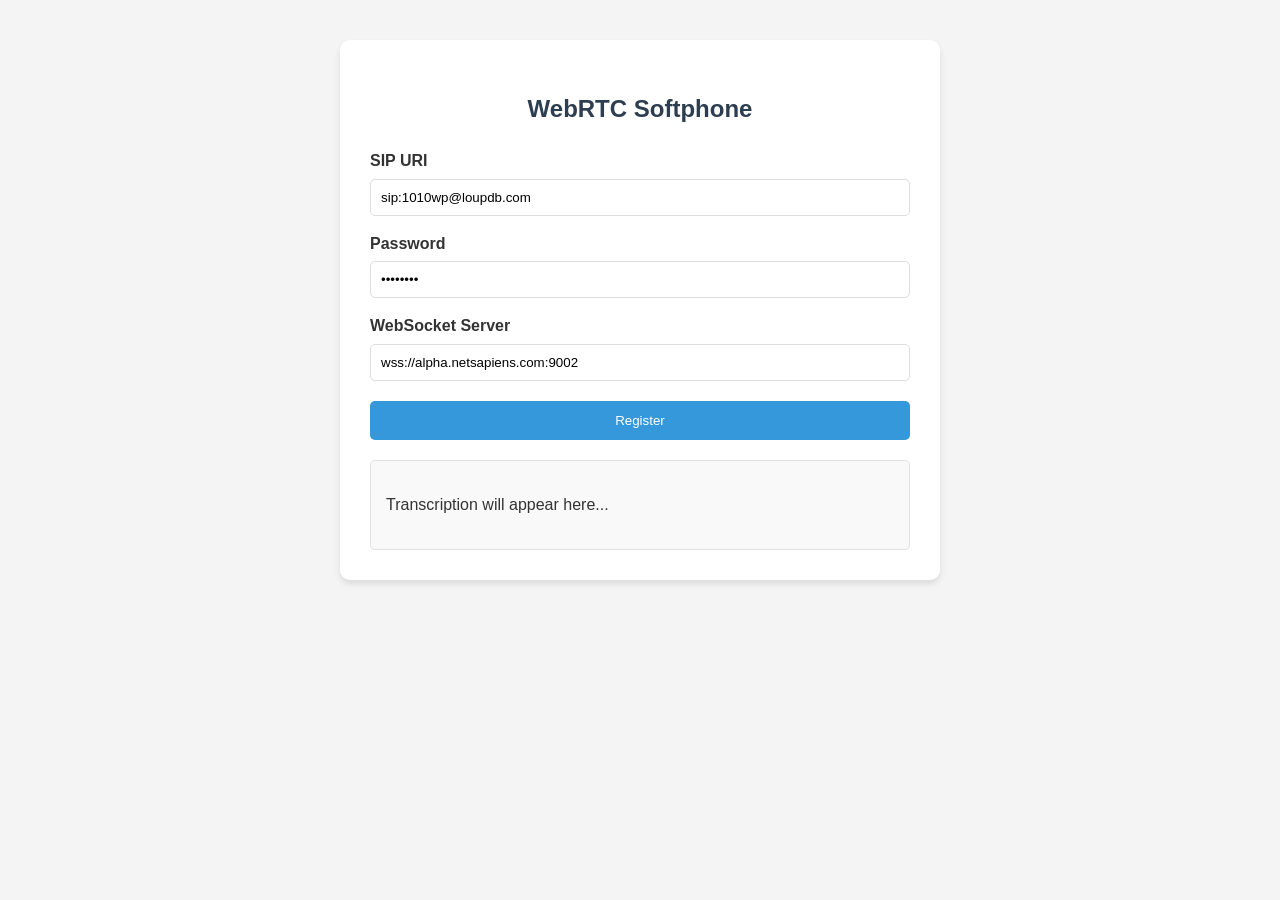
<file: index.html>
<!DOCTYPE html>
<html lang="en">
<head>
  <meta charset="UTF-8">
  <meta name="viewport" content="width=device-width, initial-scale=1.0">
  <title>WebRTC Softphone</title>
  <link rel="manifest" href="manifest.json">
  <script src="jssip-3.10.0.min.js"></script>
  <style>
    :root {
      --primary-color: #2c3e50;
      --secondary-color: #3498db;
      --background-color: #f4f4f4;
      --text-color: #333;
    }

    body {
      font-family: 'Arial', sans-serif;
      background-color: var(--background-color);
      max-width: 600px;
      margin: 0 auto;
      padding: 20px;
      color: var(--text-color);
      line-height: 1.6;
    }

    .container {
      background-color: white;
      border-radius: 10px;
      box-shadow: 0 4px 6px rgba(0,0,0,0.1);
      padding: 30px;
      margin-top: 20px;
    }

    h2 {
      color: var(--primary-color);
      text-align: center;
      margin-bottom: 20px;
    }

    .input-group {
      margin-bottom: 15px;
    }

    label {
      display: block;
      margin-bottom: 5px;
      font-weight: bold;
    }

    input {
      width: 100%;
      padding: 10px;
      border: 1px solid #ddd;
      border-radius: 5px;
      box-sizing: border-box;
    }

    input:disabled {
      background-color: #f0f0f0;
      color: #666;
    }

    .button-group {
      display: flex;
      gap: 10px;
      margin-top: 20px;
    }

    button {
      flex: 1;
      padding: 12px;
      background-color: var(--secondary-color);
      color: white;
      border: none;
      border-radius: 5px;
      cursor: pointer;
      transition: background-color 0.3s ease;
    }

    button:hover {
      background-color: #2980b9;
    }

    button:disabled {
      background-color: #bdc3c7;
      cursor: not-allowed;
    }

    #captions {
      background-color: #f9f9f9;
      border: 1px solid #e0e0e0;
      border-radius: 5px;
      padding: 15px;
      margin-top: 20px;
      max-height: 200px;
      overflow-y: auto;
    }

    #record-controls {
      margin-top: 15px;
    }

    @media (max-width: 480px) {
      .container {
        padding: 15px;
      }
      
      .button-group {
        flex-direction: column;
      }
    }
  </style>
</head>
<body>
  <div class="container">
    <h2>WebRTC Softphone</h2>

    <div id="registration-section">
      <div class="input-group">
        <label for="sipUri">SIP URI</label>
        <input type="text" id="sipUri" placeholder="sip:username@domain" value="sip:1010wp@loupdb.com">
      </div>

      <div class="input-group">
        <label for="sipPassword">Password</label>
        <input type="password" id="sipPassword" placeholder="Password" value="8Z8Cbln9">
      </div>

      <div class="input-group">
        <label for="sipServer">WebSocket Server</label>
        <input type="text" id="sipServer" placeholder="wss://your-sip-server.com:8089/ws" value="wss://alpha.netsapiens.com:9002">
      </div>

      <div class="button-group">
        <button onclick="registerSipClient()">Register</button>
      </div>
    </div>

    <div id="call-controls" style="display:none;">
      <div class="input-group">
        <label for="callNumber">Call Number</label>
        <input type="text" id="callNumber" placeholder="Number to call">
      </div>

      <div class="button-group">
        <button onclick="makeCall()">Call</button>
        <button onclick="hangupCall()">Hang Up</button>
      </div>
    </div>

    <div id="record-controls" style="display:none;">
      <div class="button-group">
        <button onclick="startRecording()">Start Recording</button>
        <button onclick="stopRecording()">Stop Recording</button>
        <button onclick="downloadRecording()">Download Recording</button>
      </div>
    </div>

    <div id="captions">
      <p id="transcript">Transcription will appear here...</p>
    </div>
  </div>

  <script>
    let userAgent;
    let currentSession;
    let recognition;
    let mediaRecorder;
    let recordedChunks = [];

    function registerSipClient() {
      const sipUri = document.getElementById('sipUri').value;
      const sipPassword = document.getElementById('sipPassword').value;
      const sipServer = document.getElementById('sipServer').value;

      if (!sipUri || !sipPassword || !sipServer) {
        alert('Please enter all the required details.');
        return;
      }

      try {
        const socket = new JsSIP.WebSocketInterface(sipServer);
        const configuration = {
          sockets: [socket],
          uri: sipUri,
          password: sipPassword
        };

        userAgent = new JsSIP.UA(configuration);
        userAgent.start();

        userAgent.on('registered', () => {
          alert('SIP client registered successfully!');
          
          // Disable registration fields
          document.getElementById('sipUri').setAttribute('disabled', 'true');
          document.getElementById('sipPassword').setAttribute('disabled', 'true');
          document.getElementById('sipServer').setAttribute('disabled', 'true');
          
          document.getElementById('call-controls').style.display = 'block';
        });

        userAgent.on('newRTCSession', (data) => {
          currentSession = data.session;

          if (currentSession.direction === 'incoming') {
            currentSession.answer({ mediaConstraints: { audio: true, video: false } });
          }

          startSpeechRecognition();

          currentSession.connection.ontrack = (event) => {
            console.log("Received remote track:", event.streams[0]);
            if (event.streams && event.streams[0]) {
              const remoteAudio = new Audio();
              remoteAudio.srcObject = event.streams[0];
              remoteAudio.play();
            }
          };

          currentSession.on('ended', () => {
            currentSession = null;
            if (recognition) {
              recognition.stop();
            }
          });
        });
      } catch (error) {
        console.error('Error during SIP client registration:', error);
        alert('Failed to initialize SIP client. Please check the WebSocket URL and try again.');
      }
    }

    // [Rest of the previous JavaScript remains the same]
  </script>
</body>
</html>
</file>
